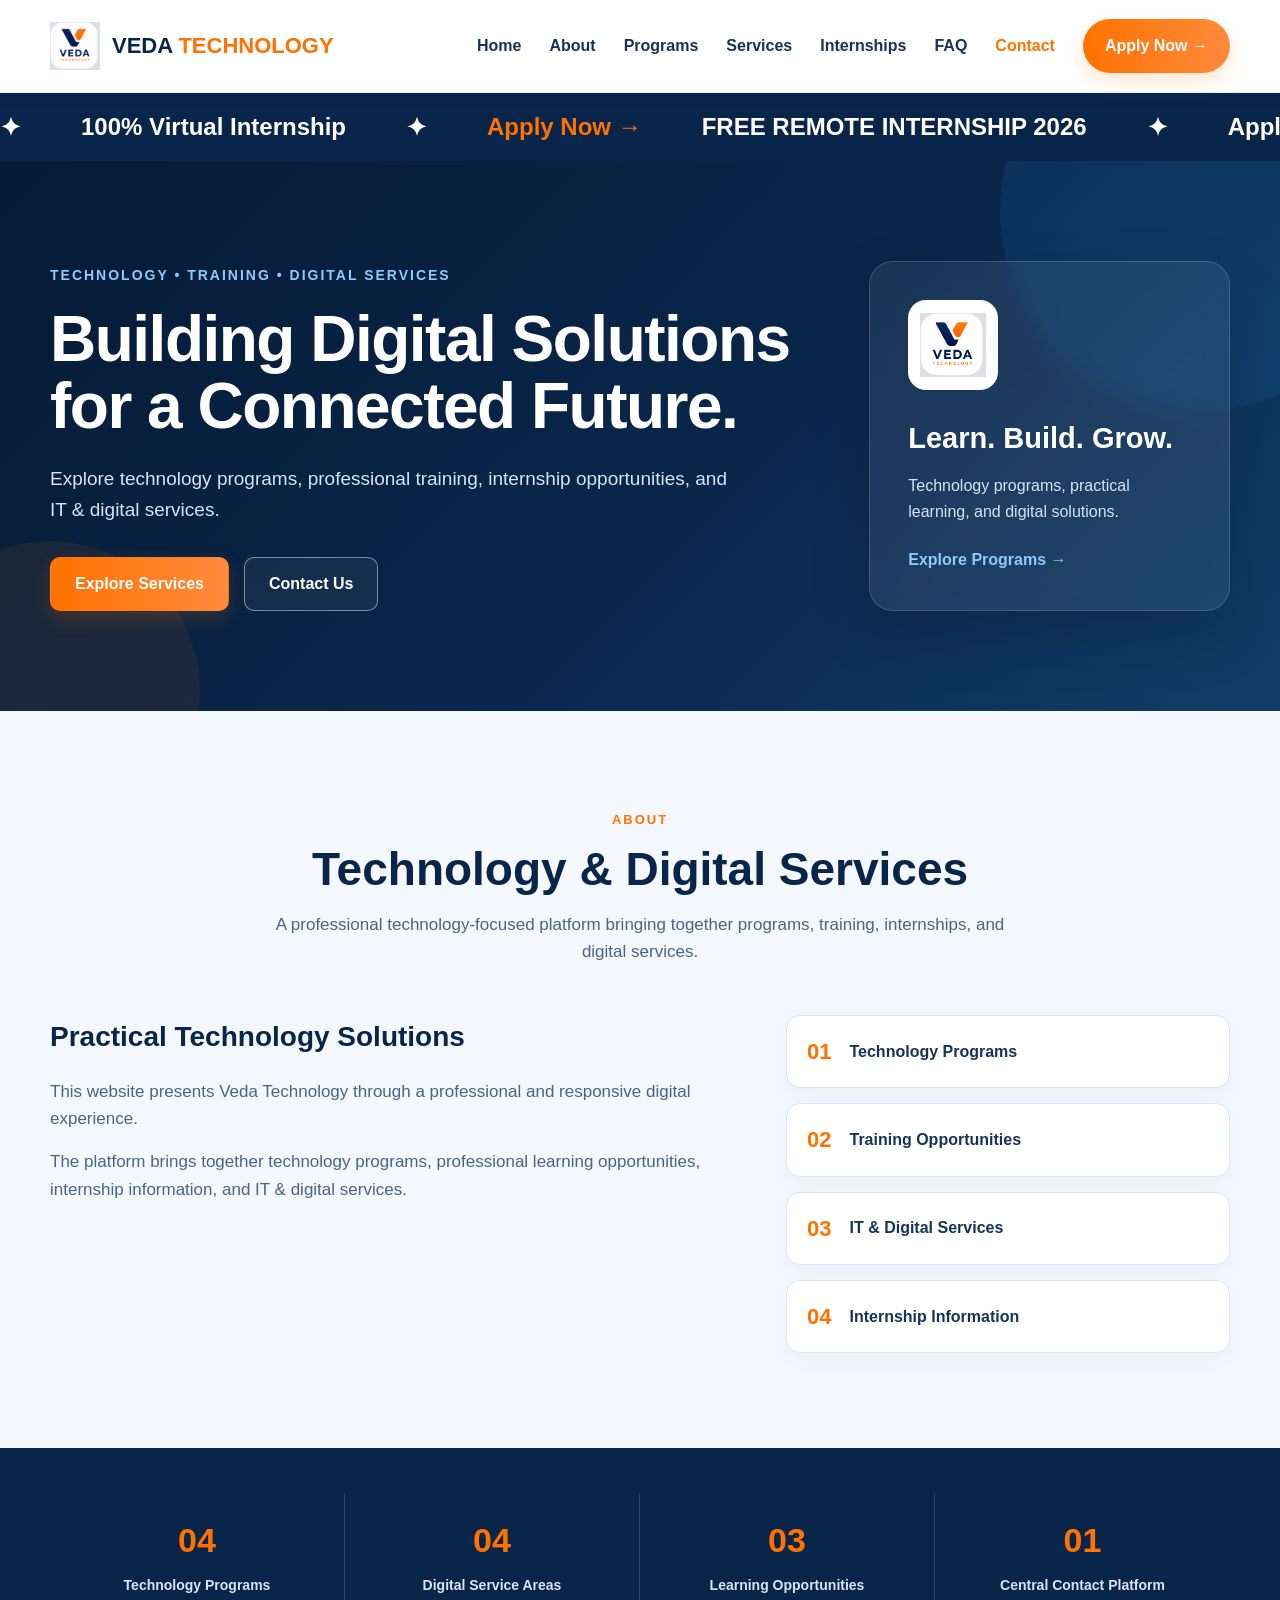
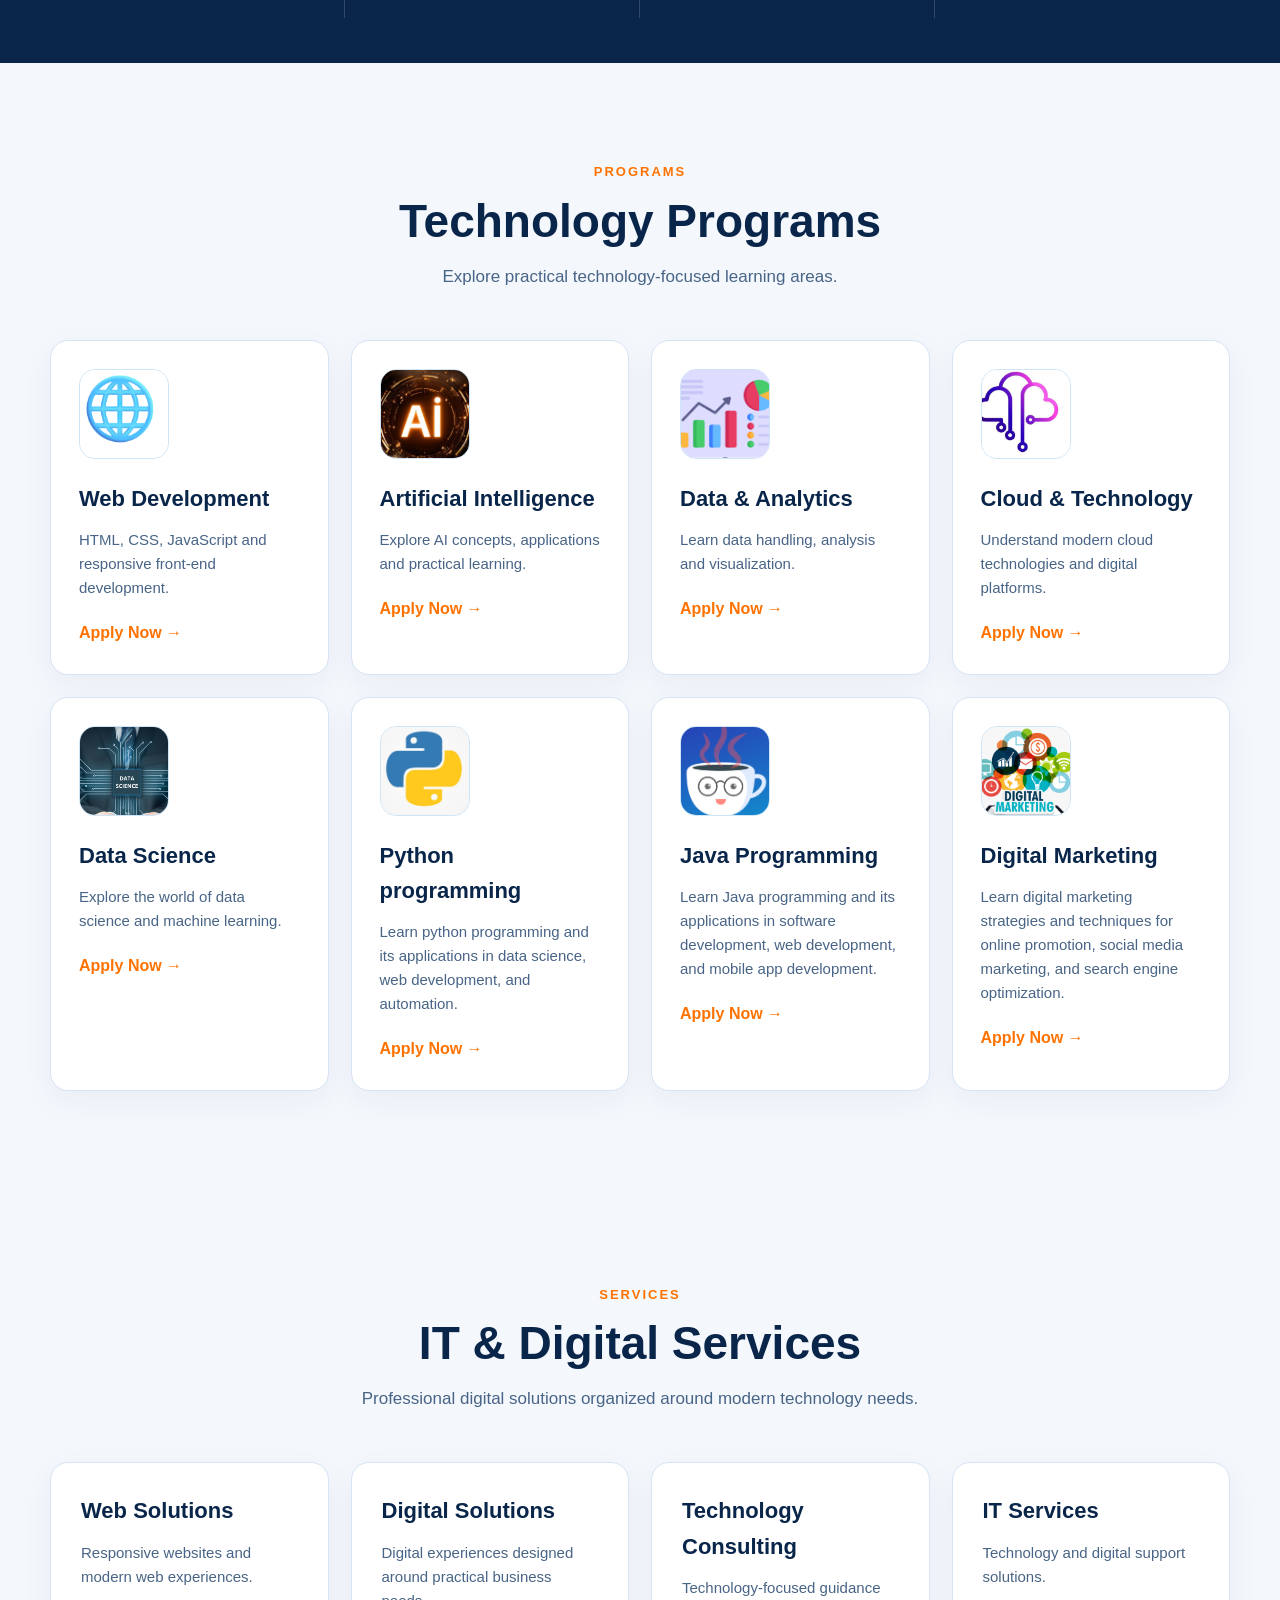
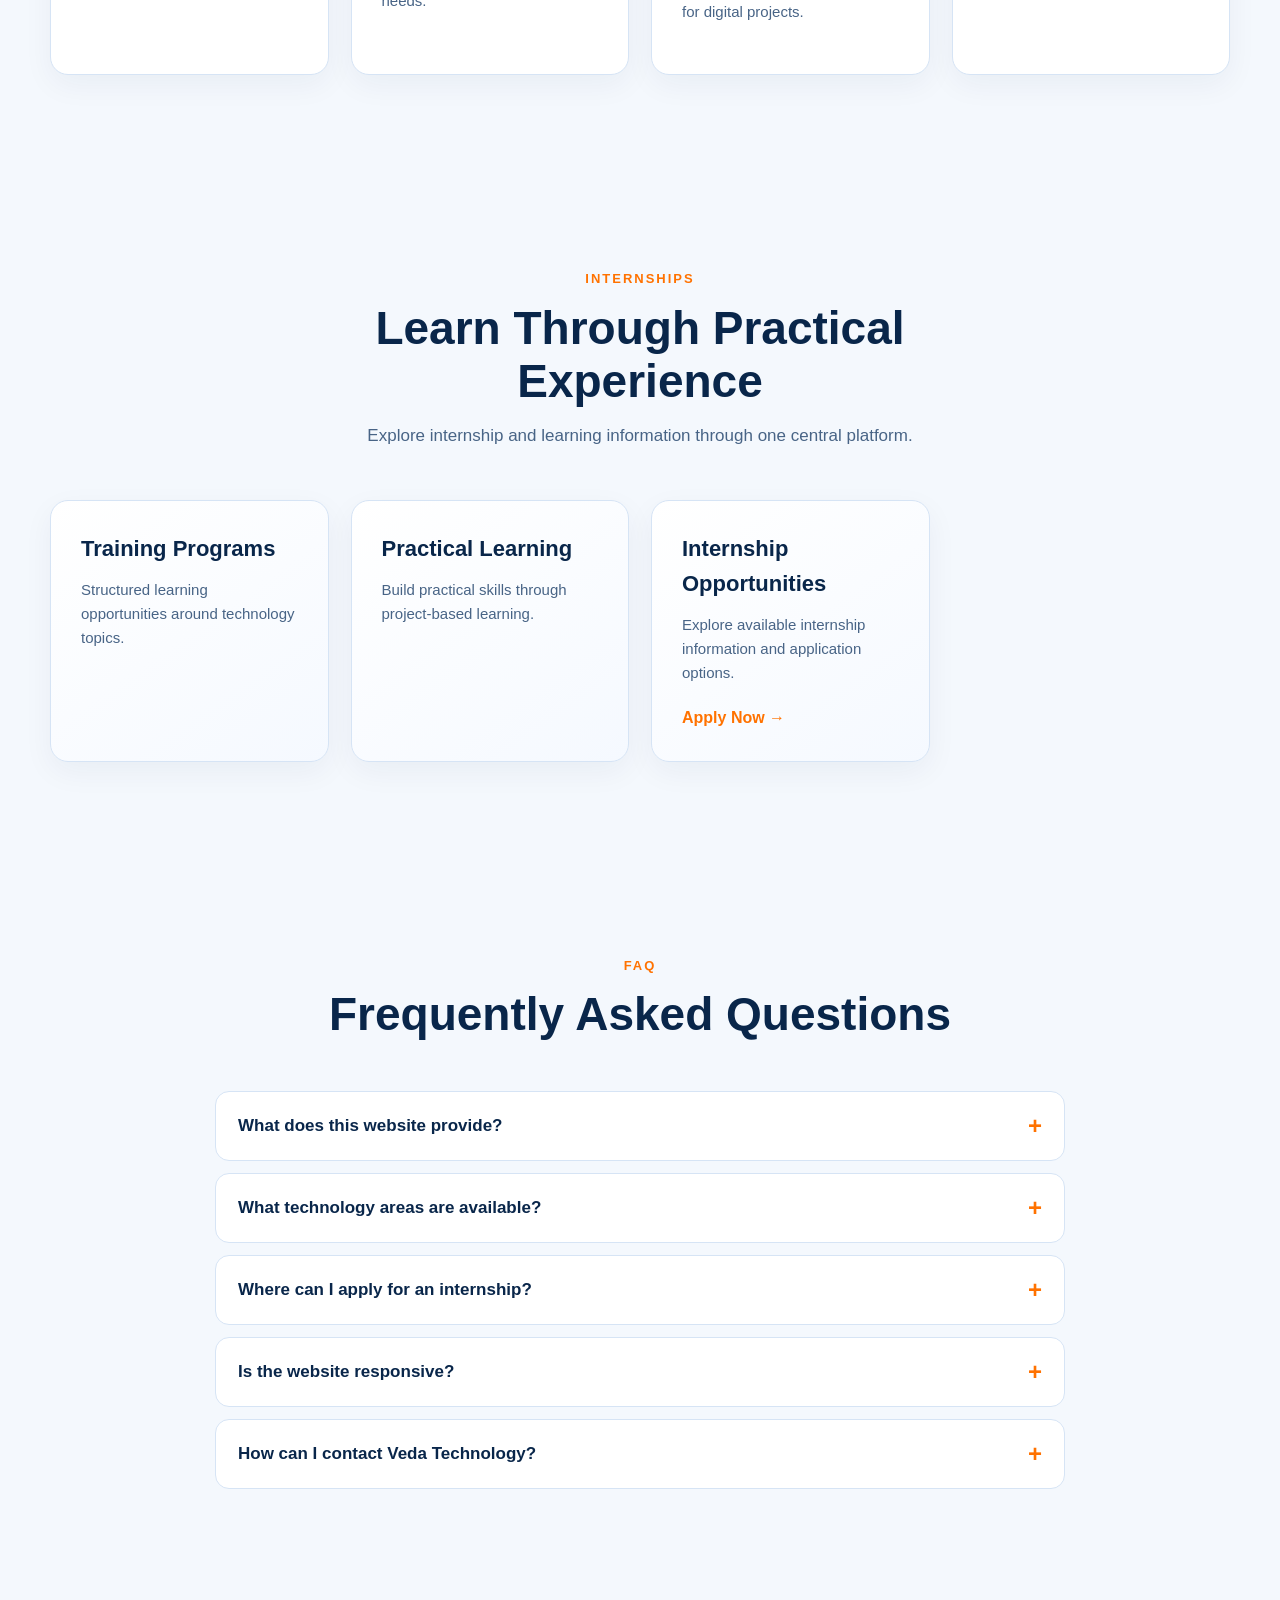
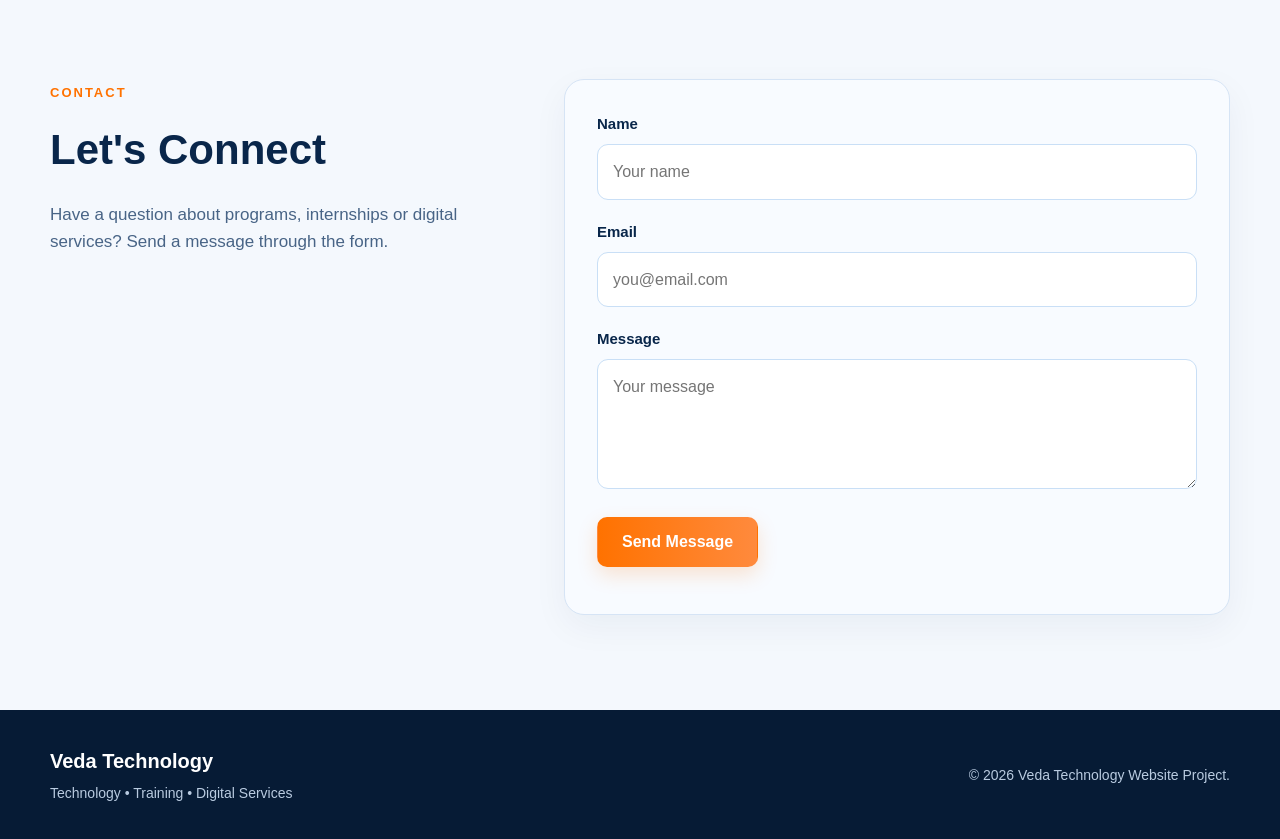
<file: index.html>
<!DOCTYPE html>
<html lang="en">

<head>
    <meta charset="UTF-8">

    <meta
        name="viewport"
        content="width=device-width, initial-scale=1.0"
    >

    <meta
        name="description"
        content="Veda Technology - Technology programs, training, internships, IT and digital services."
    >

    <title>Veda Technology | Technology • Training • Digital Services</title>

    <link rel="stylesheet" href="style.css">
</head>

<body>

    <!-- =====================================================
         HEADER
    ====================================================== -->

    <header class="header">

        <div class="container header-inner">

            <a href="#home" class="logo">

                <img
                    src="./veda-logo.png"
                    alt="Veda Technology Logo"
                >

                <span>
                    VEDA <strong>TECHNOLOGY</strong>
                </span>

            </a>


            <button
                class="menu-toggle"
                id="menuToggle"
                type="button"
                aria-label="Open navigation"
                aria-expanded="false"
            >
                ☰
            </button>


            <nav
                class="nav-menu"
                id="navMenu"
            >

                <a href="#home" class="nav-link active">
                    Home
                </a>

                <a href="#about" class="nav-link">
                    About
                </a>

                <a href="#programs" class="nav-link">
                    Programs
                </a>

                <a href="#services" class="nav-link">
                    Services
                </a>

                <a href="#internships" class="nav-link">
                    Internships
                </a>

                <a href="#faq" class="nav-link">
                    FAQ
                </a>

                <a href="#contact" class="nav-link">
                    Contact
                </a>

                <a
                    href="internship-application.html"
                    class="header-apply"
                >
                    Apply Now →
                </a>

            </nav>

        </div>

    </header>

<!-- =====================================================
     CONTINUOUS ANNOUNCEMENT BAR
====================================================== -->

<div class="announcement-bar">

    <div class="announcement-marquee">

        <div class="announcement-track">

            <span class="announcement-star">✦</span>

            <strong>
                100% Virtual Internship
            </strong>

            <span class="announcement-star">✦</span>

            <strong class="announcement-orange">
                Apply Now →
            </strong>

            <strong>
                FREE REMOTE INTERNSHIP 2026
            </strong>

            <span class="announcement-star">✦</span>

            <strong>
                Applications are open across India
            </strong>

        </div>


        <!-- EXACT DUPLICATE -->

        <div class="announcement-track">

            <span class="announcement-star">✦</span>

            <strong>
                100% Virtual Internship
            </strong>

            <span class="announcement-star">✦</span>

            <strong class="announcement-orange">
                Apply Now →
            </strong>

            <strong>
                FREE REMOTE INTERNSHIP 2026
            </strong>

            <span class="announcement-star">✦</span>

            <strong>
                Applications are open across India
            </strong>

        </div>

    </div>

</div>


    <!-- =====================================================
         HERO
    ====================================================== -->

    <main>

        <section
            id="home"
            class="hero"
        >

            <div class="container hero-grid">

                <div class="hero-content">

                    <span class="eyebrow">
                        TECHNOLOGY • TRAINING • DIGITAL SERVICES
                    </span>

                    <h1>
                        Building Digital Solutions
                        for a Connected Future.
                    </h1>

                    <p>
                        Explore technology programs,
                        professional training,
                        internship opportunities,
                        and IT & digital services.
                    </p>

                    <div class="hero-buttons">

                        <a
                            href="#services"
                            class="btn btn-primary"
                        >
                            Explore Services
                        </a>

                        <a
                            href="#contact"
                            class="btn btn-outline"
                        >
                            Contact Us
                        </a>

                    </div>

                </div>


                <div class="hero-card">

                    <div class="hero-icon">

                        <img
                            src="./veda-logo.png"
                            alt="Veda Technology"
                        >

                    </div>

                    <h2>
                        Learn. Build. Grow.
                    </h2>

                    <p>
                        Technology programs,
                        practical learning,
                        and digital solutions.
                    </p>

                    <a
                        href="#programs"
                        class="card-link"
                    >
                        Explore Programs →
                    </a>

                </div>

            </div>

        </section>


        <!-- =================================================
             ABOUT
        ================================================== -->

        <section
            id="about"
            class="section about-section"
        >

            <div class="container">

                <div class="section-heading">

                    <span class="section-label">
                        ABOUT
                    </span>

                    <h2>
                        Technology & Digital Services
                    </h2>

                    <p>
                        A professional technology-focused
                        platform bringing together programs,
                        training, internships, and digital
                        services.
                    </p>

                </div>


                <div class="about-grid">

                    <div>

                        <h3>
                            Practical Technology Solutions
                        </h3>

                        <p>
                            This website presents Veda Technology
                            through a professional and responsive
                            digital experience.
                        </p>

                        <p>
                            The platform brings together
                            technology programs, professional
                            learning opportunities, internship
                            information, and IT & digital services.
                        </p>

                    </div>


                    <div class="about-list">

                        <div>
                            <strong>01</strong>
                            <span>Technology Programs</span>
                        </div>

                        <div>
                            <strong>02</strong>
                            <span>Training Opportunities</span>
                        </div>

                        <div>
                            <strong>03</strong>
                            <span>IT & Digital Services</span>
                        </div>

                        <div>
                            <strong>04</strong>
                            <span>Internship Information</span>
                        </div>

                    </div>

                </div>

            </div>

        </section>


        <!-- =================================================
             BUSINESS HIGHLIGHTS
        ================================================== -->

        <section class="stats-section">

            <div class="container">

                <div class="stats-grid">

                    <div class="stat-item">

                        <strong>04</strong>

                        <span>
                            Technology Programs
                        </span>

                    </div>


                    <div class="stat-item">

                        <strong>04</strong>

                        <span>
                            Digital Service Areas
                        </span>

                    </div>


                    <div class="stat-item">

                        <strong>03</strong>

                        <span>
                            Learning Opportunities
                        </span>

                    </div>


                    <div class="stat-item">

                        <strong>01</strong>

                        <span>
                            Central Contact Platform
                        </span>

                    </div>

                </div>

            </div>

        </section>


        <!-- =================================================
             PROGRAMS
        ================================================== -->

        <section
            id="programs"
            class="section"
        >

            <div class="container">

                <div class="section-heading">

                    <span class="section-label">
                        PROGRAMS
                    </span>

                    <h2>
                        Technology Programs
                    </h2>

                    <p>
                        Explore practical technology-focused
                        learning areas.
                    </p>

                </div>


                <div class="card-grid">


                    <!-- WEB DEVELOPMENT -->

                    <article class="program-card">

                        <div class="card-icon">

                            <img
                                src="./technology.png"
                                alt="Web Development"
                            >

                        </div>

                        <h3>
                            Web Development
                        </h3>

                        <p>
                            HTML, CSS, JavaScript and
                            responsive front-end development.
                        </p>

                        <a
                            href="internship-application.html?domain=Web%20Development"
                            class="program-apply"
                        >
                            Apply Now →
                        </a>

                    </article>


                    <!-- AI -->

                    <article class="program-card">

                        <div class="card-icon">

                            <img
                                src="./ai.png"
                                alt="Artificial Intelligence"
                            >

                        </div>

                        <h3>
                            Artificial Intelligence
                        </h3>

                        <p>
                            Explore AI concepts,
                            applications and practical learning.
                        </p>

                        <a
                            href="internship-application.html?domain=Artificial%20Intelligence"
                            class="program-apply"
                        >
                            Apply Now →
                        </a>

                    </article>


                    <!-- DATA -->

                    <article class="program-card">

                        <div class="card-icon">

                            <img
                                src="./data-analytics.png"
                                alt="Data Analytics"
                            >

                        </div>

                        <h3>
                            Data & Analytics
                        </h3>

                        <p>
                            Learn data handling,
                            analysis and visualization.
                        </p>

                        <a
                            href="internship-application.html?domain=Data%20Analytics"
                            class="program-apply"
                        >
                            Apply Now →
                        </a>

                    </article>


                    <!-- CLOUD -->

                    <article class="program-card">

                        <div class="card-icon">

                            <img
                                src="./cloud.png"
                                alt="Cloud Technology"
                            >

                        </div>

                        <h3>
                            Cloud & Technology
                        </h3>

                        <p>
                            Understand modern cloud
                            technologies and digital platforms.
                        </p>

                        <a
                            href="internship-application.html?domain=Cloud%20Technology"
                            class="program-apply"
                        >
                            Apply Now →
                        </a>

                    </article>

                  <!-- Data Science -->
                    <article class="program-card">

                        <div class="card-icon">

                            <img
                                src="./data-science.png"
                                alt="Data Science"
                            >

                        </div>

                        <h3>
                            Data Science
                        </h3>

                        <p>
                            Explore the world of data science and 
                            machine learning.
                        </p>

                        <a
                            href="internship-application.html?domain=Data%20Science"
                            class="program-apply"
                        >
                            Apply Now →
                        </a>

                    </article>

                     <!-- Python -->
                    <article class="program-card">

                        <div class="card-icon">

                            <img
                                src="./python-programming.png"
                                alt="Python Programming"
                            >

                        </div>

                        <h3>
                           Python programming
                        </h3>

                        <p>
                            Learn python programming and 
                            its applications in data science, web development, and automation.
                        </p>

                        <a
                            href="internship-application.html?domain=Python%20Programming"
                            class="program-apply"
                        >
                            Apply Now →
                        </a>

                    </article>

                    <!-- Java  -->
                    <article class="program-card">

                        <div class="card-icon">

                            <img
                                src="./java-programming.png"
                                alt="Java Programming"
                            >

                        </div>

                        <h3>
                           Java Programming
                        </h3>

                        <p>
                            Learn Java programming and 
                            its applications in software development, web development, and mobile app development.
                        </p>

                        <a
                            href="internship-application.html?domain=Python%20Programming"
                            class="program-apply"
                        >
                            Apply Now →
                        </a>

                    </article>

                     <!-- Digital Marketing -->
                    <article class="program-card">

                        <div class="card-icon">

                            <img
                                src="./digital-marketing.png"
                                alt="Digital Marketing"
                            >

                        </div>

                        <h3>
                           Digital Marketing
                        </h3>

                        <p>                            
                            Learn digital marketing strategies and 
                            techniques for online promotion, social media marketing, and search engine optimization.
                        </p>

                        <a
                            href="internship-application.html?domain=Python%20Programming"
                            class="program-apply"
                        >
                            Apply Now →
                        </a>

                    </article>
                </div>

            </div>

        </section>


        <!-- =================================================
             SERVICES
        ================================================== -->

        <section
            id="services"
            class="section services-section"
        >

            <div class="container">

                <div class="section-heading">

                    <span class="section-label">
                        SERVICES
                    </span>

                    <h2>
                        IT & Digital Services
                    </h2>

                    <p>
                        Professional digital solutions
                        organized around modern technology needs.
                    </p>

                </div>


                <div class="card-grid">


                    <article class="service-card">

                        <h3>
                            Web Solutions
                        </h3>

                        <p>
                            Responsive websites and
                            modern web experiences.
                        </p>

                    </article>


                    <article class="service-card">

                        <h3>
                            Digital Solutions
                        </h3>

                        <p>
                            Digital experiences designed
                            around practical business needs.
                        </p>

                    </article>


                    <article class="service-card">

                        <h3>
                            Technology Consulting
                        </h3>

                        <p>
                            Technology-focused guidance
                            for digital projects.
                        </p>

                    </article>


                    <article class="service-card">

                        <h3>
                            IT Services
                        </h3>

                        <p>
                            Technology and digital
                            support solutions.
                        </p>

                    </article>

                </div>

            </div>

        </section>


        <!-- =================================================
             INTERNSHIPS
        ================================================== -->

        <section
            id="internships"
            class="section internship-section"
        >

            <div class="container">

                <div class="section-heading">

                    <span class="section-label">
                        INTERNSHIPS
                    </span>

                    <h2>
                        Learn Through Practical Experience
                    </h2>

                    <p>
                        Explore internship and learning
                        information through one central platform.
                    </p>

                </div>


                <div class="card-grid">


                    <article class="internship-card">

                        <h3>
                            Training Programs
                        </h3>

                        <p>
                            Structured learning opportunities
                            around technology topics.
                        </p>

                    </article>

                    <article class="internship-card">

                        <h3>
                            Practical Learning
                        </h3>

                        <p>
                            Build practical skills through
                            project-based learning.
                        </p>

                    </article>
                    
                 <article class="internship-card">

                        <h3>
                            Internship Opportunities
                        </h3>

                        <p>
                            Explore available internship
                            information and application options.
                        </p>

                        <a
                            href="internship-application.html"
                            class="program-apply"
                        >
                            Apply Now →
                        </a>

                    </article>

                </div>

            </div>

        </section>


        <!-- =================================================
             FAQ
        ================================================== -->

        <section
            id="faq"
            class="section faq-section"
        >

            <div class="container">

                <div class="section-heading">

                    <span class="section-label">
                        FAQ
                    </span>

                    <h2>
                        Frequently Asked Questions
                    </h2>

                </div>


                <div class="faq-list">


                    <div class="faq-item">

                        <button
                            class="faq-question"
                            type="button"
                            aria-expanded="false"
                        >
                            What does this website provide?
                            <span>+</span>
                        </button>

                        <div class="faq-answer">

                            <p>
                                It presents technology programs,
                                training, internships, digital
                                services and contact information.
                            </p>

                        </div>

                    </div>


                    <div class="faq-item">

                        <button
                            class="faq-question"
                            type="button"
                            aria-expanded="false"
                        >
                            What technology areas are available?
                            <span>+</span>
                        </button>

                        <div class="faq-answer">

                            <p>
                                The website includes Web Development,
                                Artificial Intelligence, Data & Analytics,
                                and Cloud & Technology.
                            </p>

                        </div>

                    </div>


                    <div class="faq-item">

                        <button
                            class="faq-question"
                            type="button"
                            aria-expanded="false"
                        >
                            Where can I apply for an internship?
                            <span>+</span>
                        </button>

                        <div class="faq-answer">

                            <p>
                                Use any Apply Now button to open
                                the internship application page.
                            </p>

                        </div>

                    </div>


                    <div class="faq-item">

                        <button
                            class="faq-question"
                            type="button"
                            aria-expanded="false"
                        >
                            Is the website responsive?
                            <span>+</span>
                        </button>

                        <div class="faq-answer">

                            <p>
                                Yes. The layout is designed for
                                desktop, tablet and mobile screens.
                            </p>

                        </div>

                    </div>


                    <div class="faq-item">

                        <button
                            class="faq-question"
                            type="button"
                            aria-expanded="false"
                        >
                            How can I contact Veda Technology?
                            <span>+</span>
                        </button>

                        <div class="faq-answer">

                            <p>
                                Use the Contact section and submit
                                your message through the form.
                            </p>

                        </div>

                    </div>

                </div>

            </div>

        </section>


        <!-- =================================================
             CONTACT
        ================================================== -->

        <section
            id="contact"
            class="section contact-section"
        >

            <div class="container contact-grid">


                <div>

                    <span class="section-label">
                        CONTACT
                    </span>

                    <h2>
                        Let's Connect
                    </h2>

                    <p>
                        Have a question about programs,
                        internships or digital services?
                        Send a message through the form.
                    </p>

                </div>


                <form
                    id="contactForm"
                    class="contact-form"
                >

                    <div class="form-group">

                        <label for="contactName">
                            Name
                        </label>

                        <input
                            type="text"
                            id="contactName"
                            placeholder="Your name"
                            required
                        >

                    </div>


                    <div class="form-group">

                        <label for="contactEmail">
                            Email
                        </label>

                        <input
                            type="email"
                            id="contactEmail"
                            placeholder="you@email.com"
                            required
                        >

                    </div>


                    <div class="form-group">

                        <label for="contactMessage">
                            Message
                        </label>

                        <textarea
                            id="contactMessage"
                            placeholder="Your message"
                            required
                        ></textarea>

                    </div>


                    <button
                        type="submit"
                        class="btn btn-primary"
                    >
                        Send Message
                    </button>


                    <p
                        id="formMessage"
                        class="form-message"
                    ></p>

                </form>

            </div>

        </section>

    </main>


    <!-- =====================================================
         FOOTER
    ====================================================== -->

    <footer class="footer">

        <div class="container footer-inner">

            <div>

                <strong>
                    Veda Technology
                </strong>

                <p>
                    Technology • Training • Digital Services
                </p>

            </div>


            <p>
                ©
                <span id="currentYear"></span>
                Veda Technology Website Project.
            </p>

        </div>

    </footer>


    <script src="script.js"></script>

</body>

</html>
</file>
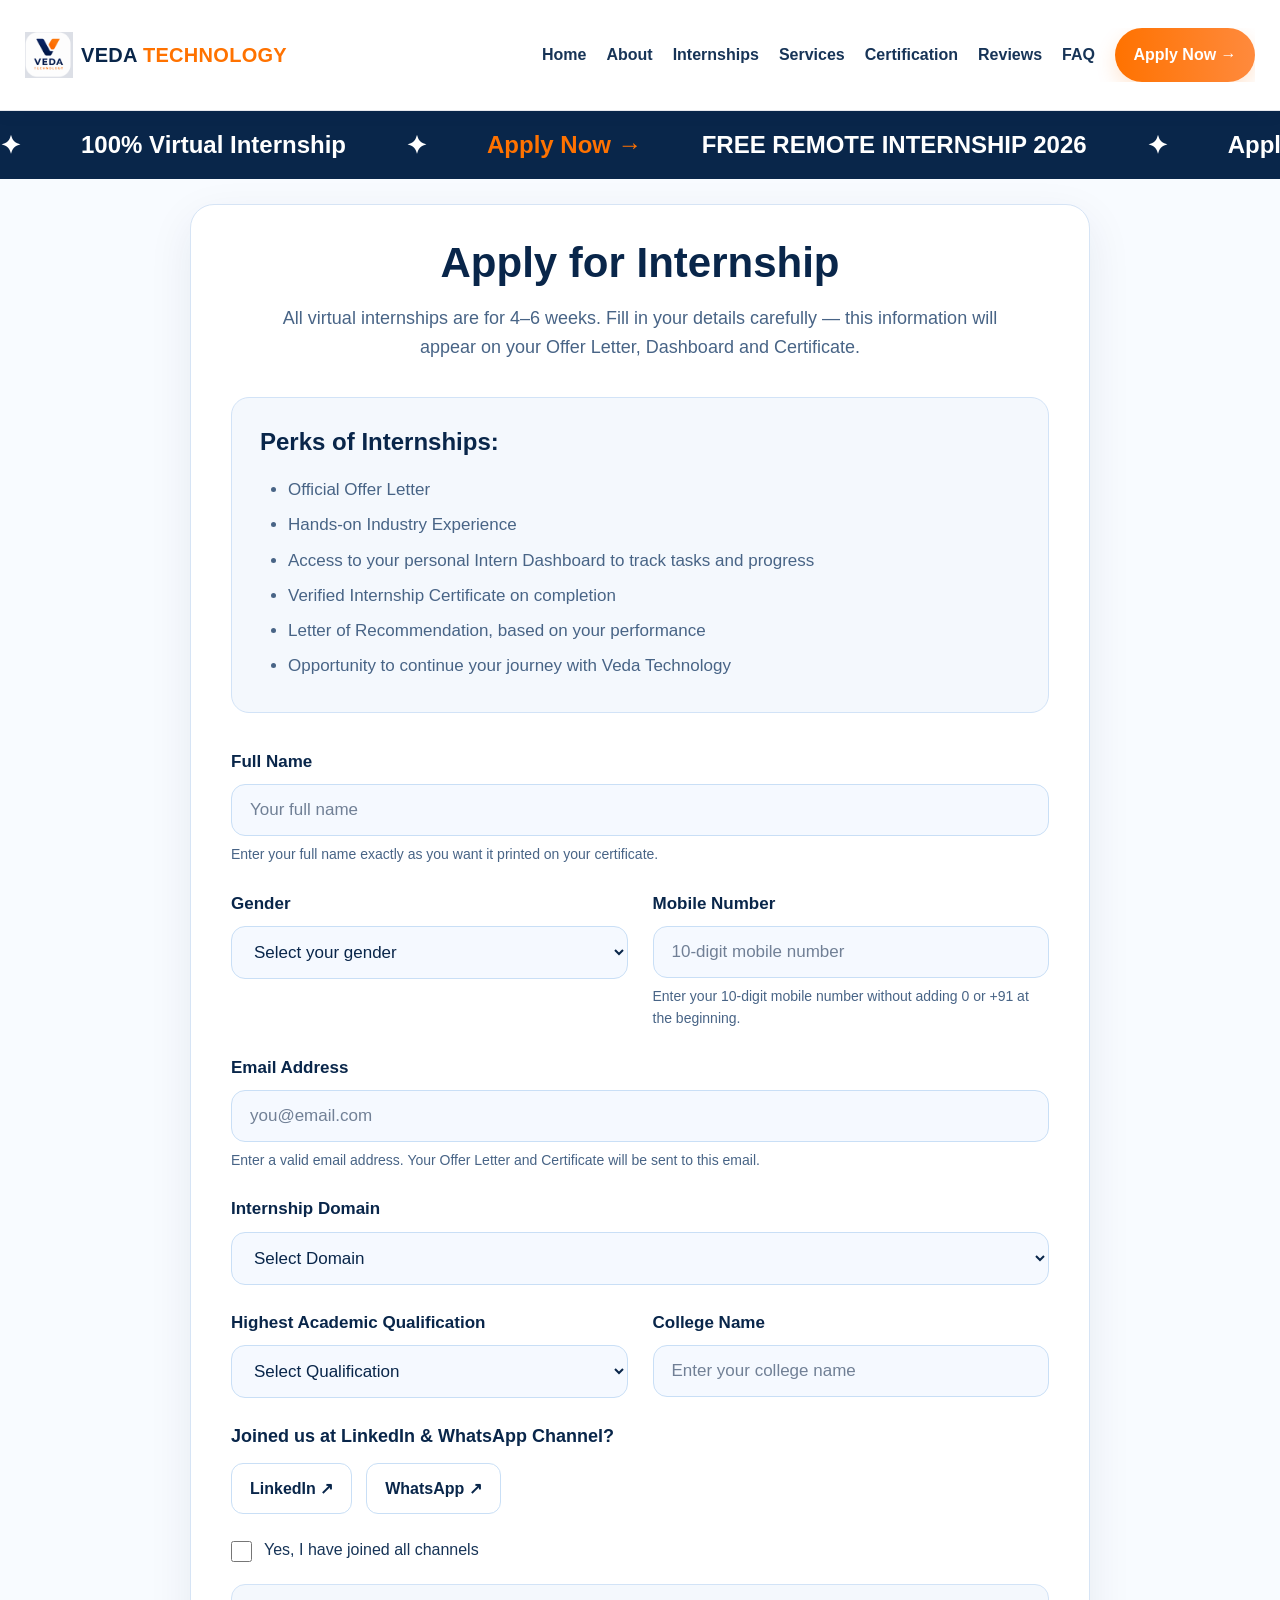
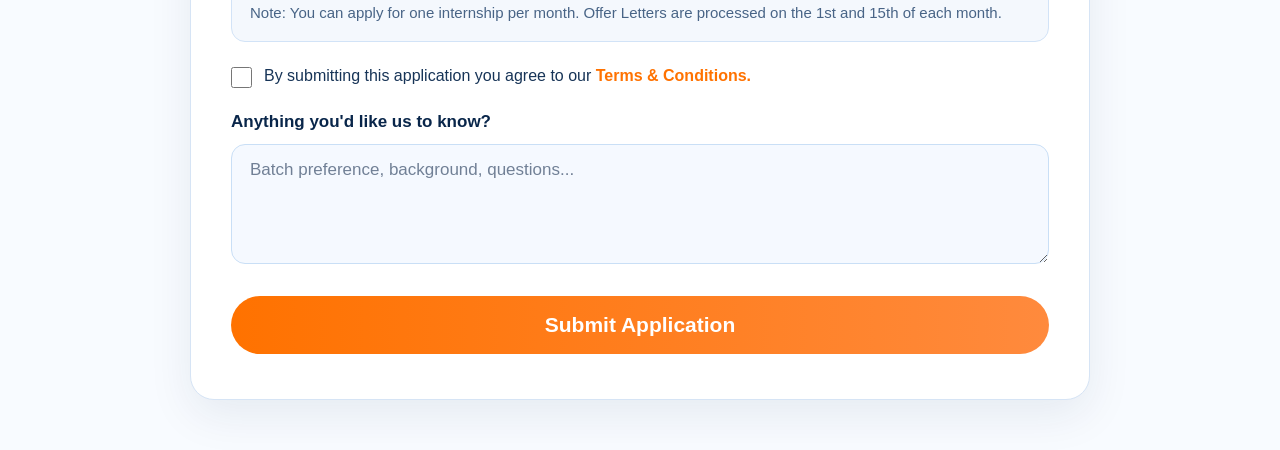
<file: internship-application.html>
<!DOCTYPE html>
<html lang="en">

<head>

    <!-- =====================================================
         BASIC META
    ====================================================== -->

    <meta charset="UTF-8">

    <meta
        name="viewport"
        content="width=device-width, initial-scale=1.0"
    >

    <meta
        name="description"
        content="Apply for a Veda Technology virtual internship."
    >

    <title>
        Apply for Internship | Veda Technology
    </title>


    <!-- =====================================================
         PAGE CSS
    ====================================================== -->

    <style>

        /* =================================================
           RESET
        ================================================== */

        * {
            margin: 0;
            padding: 0;
            box-sizing: border-box;
        }


        html {
            scroll-behavior: smooth;
        }


        html,
        body {
            width: 100%;
            max-width: 100%;

            overflow-x: hidden;
        }


        body {
            font-family:
                Arial,
                Helvetica,
                sans-serif;

            background: #f8fbff;

            color: #09264a;

            line-height: 1.6;
        }


        img {
            max-width: 100%;
        }


        a {
            color: inherit;
        }


        /* =================================================
           HEADER
        ================================================== */

        .site-header {
            width: 100%;
            max-width: 100%;

            background: #ffffff;

            border-bottom:
                1px solid #e5e7eb;

            position: sticky;

            top: 0;

            z-index: 1000;

            box-shadow:
                0 3px 15px
                rgba(9, 38, 74, 0.07);

            overflow: hidden;
        }


        .site-header-inner {
            width: 100%;
            max-width: 100%;

            min-height: 110px;

            padding:
                18px 40px;

            display: flex;

            align-items: center;

            justify-content: space-between;

            gap: 20px;

            overflow: hidden;
        }


        /* =================================================
           LOGO
        ================================================== */

        .site-logo {
            display: flex;

            align-items: center;

            gap: 10px;

            text-decoration: none;

            color: #09264a;

            flex-shrink: 0;
        }


        .site-logo img {
            width: 50px;

            height: 50px;

            object-fit: contain;

            display: block;

            flex-shrink: 0;
        }


        .site-logo span {
            font-size: 21px;

            font-weight: 800;

            letter-spacing: 0.3px;

            white-space: nowrap;
        }


        .site-logo strong {
            color: #ff7200;
        }


        /* =================================================
           NAVIGATION
        ================================================== */

        .main-navigation {
            display: flex;

            align-items: center;

            justify-content: flex-end;

            gap: 26px;

            flex: 1;

            min-width: 0;

            overflow: hidden;
        }


        .main-navigation a {
            text-decoration: none;

            color: #173457;

            font-size: 17px;

            font-weight: 700;

            white-space: nowrap;

            flex-shrink: 0;

            transition:
                color 0.25s ease,
                transform 0.25s ease;
        }


        .main-navigation a:hover {
            color: #ff7200;

            transform:
                translateY(-1px);
        }


        /* =================================================
           APPLY BUTTON
        ================================================== */

        .main-navigation .header-apply {
            display: inline-flex;

            align-items: center;

            justify-content: center;

            min-width: 155px;

            padding:
                15px 20px;

            border-radius: 40px;

            background:
                linear-gradient(
                    90deg,
                    #ff7200,
                    #ff8a3d
                );

            color: #ffffff;

            font-size: 17px;

            font-weight: 800;

            flex-shrink: 0;

            box-shadow:
                0 8px 20px
                rgba(255, 114, 0, 0.18);
        }


        .main-navigation .header-apply:hover {
            color: #ffffff;

            transform:
                translateY(-2px);

            box-shadow:
                0 12px 25px
                rgba(255, 114, 0, 0.25);
        }


    /* =====================================================
   CONTINUOUS ANNOUNCEMENT BAR
===================================================== */

.announcement-bar {
    width: 100%;
    height: 68px;

    position: relative;

    display: flex;
    align-items: center;

    overflow: hidden;

    background: #09264a;

    color: #ffffff;

    white-space: nowrap;
}


/* =====================================================
   MOVING WRAPPER
===================================================== */

.announcement-marquee {
    display: flex;

    width: max-content;

    flex-shrink: 0;

    animation: announcementContinuous 22s linear infinite;

    will-change: transform;
}


/* =====================================================
   EACH IDENTICAL TRACK
===================================================== */

.announcement-track {
    display: flex;

    align-items: center;

    flex-shrink: 0;

    width: max-content;

    gap: 60px;

    padding-right: 60px;

    white-space: nowrap;
}


/* =====================================================
   TEXT
===================================================== */

.announcement-track strong,
.announcement-track span {
    display: inline-flex;

    align-items: center;

    flex-shrink: 0;

    white-space: nowrap;
}


/* =====================================================
   STAR
===================================================== */

.announcement-star {
    color: #ffffff;

    font-size: 25px;

    font-weight: 700;
}


/* =====================================================
   NORMAL TEXT
===================================================== */

.announcement-track strong {
    color: #ffffff;

    font-size: 24px;

    font-weight: 800;
}


/* =====================================================
   ORANGE APPLY NOW
===================================================== */

.announcement-track .announcement-orange {
    color: #ff7200;
}


/* =====================================================
   CONTINUOUS ANIMATION
===================================================== */

@keyframes announcementContinuous {

    0% {
        transform: translate3d(0, 0, 0);
    }

    100% {
        transform: translate3d(-50%, 0, 0);
    }

}


/* =====================================================
   HOVER PAUSE
===================================================== */

.announcement-bar:hover
.announcement-marquee {
    animation-play-state: paused;
}


/* =====================================================
   TABLET
===================================================== */

@media (max-width: 900px) {

    .announcement-bar {
        height: 60px;
    }

    .announcement-track {
        gap: 40px;

        padding-right: 40px;
    }

    .announcement-track strong {
        font-size: 19px;
    }

    .announcement-star {
        font-size: 21px;
    }

}


/* =====================================================
   MOBILE
===================================================== */

@media (max-width: 600px) {

    .announcement-bar {
        height: 55px;
    }

    .announcement-track {
        gap: 28px;

        padding-right: 28px;
    }

    .announcement-track strong {
        font-size: 16px;
    }

    .announcement-star {
        font-size: 18px;
    }

}


        /* =================================================
           APPLICATION WRAPPER
        ================================================== */

        .application-wrapper {
            width:
                calc(100% - 40px);

            max-width: 900px;

            margin:
                25px auto 50px;

            padding:
                35px 40px 45px;

            background: #ffffff;

            border:
                1px solid #d6e4f5;

            border-radius: 24px;

            box-shadow:
                0 15px 45px
                rgba(9, 38, 74, 0.08);
        }


        /* =================================================
           APPLICATION HEADING
        ================================================== */

        .application-heading {
            text-align: center;

            margin-bottom: 35px;
        }


        .application-heading h1 {
            margin-bottom: 18px;

            color: #09264a;

            font-size: 42px;

            line-height: 1.1;
        }


        .application-heading p {
            max-width: 760px;

            margin:
                0 auto;

            color: #486486;

            font-size: 18px;

            line-height: 1.6;
        }


        /* =================================================
           PERKS BOX
        ================================================== */

        .perks-box {
            margin-bottom: 35px;

            padding:
                25px 28px;

            background: #f4f8fd;

            border:
                1px solid #d2e3f7;

            border-radius: 18px;
        }


        .perks-box h2 {
            margin-bottom: 15px;

            color: #09264a;

            font-size: 24px;
        }


        .perks-box ul {
            padding-left: 28px;
        }


        .perks-box li {
            margin: 8px 0;

            color: #486486;

            font-size: 17px;
        }


        /* =================================================
           FORM
        ================================================== */

        .application-form {
            width: 100%;
        }


        .form-group {
            margin-bottom: 24px;
        }


        .form-row {
            display: grid;

            grid-template-columns:
                1fr 1fr;

            gap: 25px;
        }


        /* =================================================
           LABELS
        ================================================== */

        label {
            display: block;

            margin-bottom: 9px;

            color: #09264a;

            font-size: 17px;

            font-weight: 700;
        }


        /* =================================================
           INPUTS
        ================================================== */

        input,
        select,
        textarea {
            width: 100%;

            padding:
                15px 18px;

            border:
                1px solid #c9dff6;

            border-radius: 14px;

            outline: none;

            background: #f5f9ff;

            color: #09264a;

            font-family:
                Arial,
                Helvetica,
                sans-serif;

            font-size: 17px;

            transition:
                border-color 0.25s ease,
                box-shadow 0.25s ease,
                background 0.25s ease;
        }


        input::placeholder,
        textarea::placeholder {
            color: #718096;
        }


        input:focus,
        select:focus,
        textarea:focus {
            border-color: #2196f3;

            background: #ffffff;

            box-shadow:
                0 0 0 3px
                rgba(
                    33,
                    150,
                    243,
                    0.10
                );
        }


        textarea {
            min-height: 120px;

            resize: vertical;
        }


        /* =================================================
           HELP TEXT
        ================================================== */

        .help-text {
            margin-top: 7px;

            color: #486486;

            font-size: 14px;
        }


        /* =================================================
           SOCIAL SECTION
        ================================================== */

        .social-title {
            margin-bottom: 12px;

            color: #09264a;

            font-size: 18px;

            font-weight: 700;
        }


        .social-buttons {
            display: flex;

            flex-wrap: wrap;

            gap: 14px;
        }


        .social-buttons a {
            display: inline-block;

            padding:
                12px 18px;

            border:
                1px solid #c9dff6;

            border-radius: 12px;

            background: #ffffff;

            color: #09264a;

            text-decoration: none;

            font-weight: 700;

            transition:
                color 0.25s ease,
                border-color 0.25s ease,
                background 0.25s ease,
                transform 0.25s ease;
        }


        .social-buttons a:hover {
            border-color: #2196f3;

            background: #f4f9ff;

            color: #2196f3;

            transform:
                translateY(-2px);
        }


        /* =================================================
           CHECKBOX
        ================================================== */

        .checkbox-row {
            display: flex;

            align-items: flex-start;

            gap: 12px;

            margin:
                20px 0;
        }


        .checkbox-row input {
            width: 21px;

            height: 21px;

            margin-top: 3px;

            padding: 0;

            flex-shrink: 0;

            cursor: pointer;

            accent-color: #2196f3;
        }


        .checkbox-row label {
            margin: 0;

            color: #173457;

            font-size: 16px;

            font-weight: 500;

            line-height: 1.5;

            cursor: pointer;
        }


        /* =================================================
           TERMS
        ================================================== */

        .terms {
            color: #ff7200;

            font-weight: 700;
        }


        /* =================================================
           NOTE
        ================================================== */

        .application-note {
            margin:
                22px 0;

            padding:
                16px 18px;

            background: #f4f8fd;

            border:
                1px solid #d2e3f7;

            border-radius: 14px;

            color: #486486;

            font-size: 15px;

            line-height: 1.6;
        }


        /* =================================================
           SUBMIT BUTTON
        ================================================== */

        .submit-button {
            width: 100%;

            padding:
                17px 20px;

            border: none;

            border-radius: 40px;

            background:
                linear-gradient(
                    90deg,
                    #ff7200,
                    #ff8a3d
                );

            color: #ffffff;

            font-size: 21px;

            font-weight: 800;

            cursor: pointer;

            transition:
                transform 0.2s ease,
                box-shadow 0.2s ease;
        }


        .submit-button:hover {
            transform:
                translateY(-2px);

            box-shadow:
                0 12px 25px
                rgba(
                    255,
                    114,
                    0,
                    0.25
                );
        }


        .submit-button:active {
            transform:
                translateY(0);
        }


        .submit-button:focus-visible {
            outline:
                3px solid
                rgba(
                    255,
                    114,
                    0,
                    0.25
                );

            outline-offset: 3px;
        }


        /* =================================================
           FORM MESSAGE
        ================================================== */

        .form-message {
            display: none;

            margin-top: 18px;

            padding:
                14px 16px;

            border-radius: 10px;

            text-align: center;

            font-weight: 600;
        }


        .form-message.success {
            display: block;

            background: #e9f8ef;

            color: #16733a;

            border:
                1px solid #b9e6c9;
        }


        .form-message.error {
            display: block;

            background: #fff0f0;

            color: #b42318;

            border:
                1px solid #f3c1c1;
        }


        /* =================================================
           1400px
        ================================================== */

        @media (max-width: 1400px) {

            .site-header-inner {
                padding-left: 25px;

                padding-right: 25px;

                gap: 15px;
            }


            .site-logo {
                gap: 8px;
            }


            .site-logo img {
                width: 48px;

                height: 48px;
            }


            .site-logo span {
                font-size: 20px;
            }


            .main-navigation {
                gap: 20px;
            }


            .main-navigation a {
                font-size: 16px;
            }


            .main-navigation .header-apply {
                min-width: 140px;

                padding:
                    14px 18px;

                font-size: 16px;
            }

        }


        /* =================================================
           1100px
        ================================================== */

        @media (max-width: 1100px) {

            .site-header-inner {
                padding:
                    18px 20px;
            }


            .site-logo span {
                font-size: 18px;
            }


            .main-navigation {
                gap: 14px;
            }


            .main-navigation a {
                font-size: 14px;
            }


            .main-navigation .header-apply {
                min-width: 125px;

                padding:
                    12px 15px;

                font-size: 14px;
            }


            .announcement-track {
                gap: 30px;

                font-size: 18px;
            }

        }


        /* =================================================
           900px
        ================================================== */

        @media (max-width: 900px) {

            .site-header {
                position: relative;
            }


            .site-header-inner {
                min-height: auto;

                padding:
                    18px 20px;

                flex-direction: column;

                align-items: center;

                overflow: visible;
            }


            .site-logo {
                justify-content: center;
            }


            .site-logo img {
                width: 50px;

                height: 50px;
            }


            .site-logo span {
                font-size: 21px;
            }


            .main-navigation {
                width: 100%;

                flex-wrap: wrap;

                justify-content: center;

                gap:
                    12px 18px;

                overflow: visible;
            }


            .main-navigation a {
                font-size: 15px;
            }


            .main-navigation .header-apply {
                width: auto;

                min-width: 180px;

                max-width: 220px;

                padding:
                    13px 20px;

                font-size: 16px;
            }


            .announcement-bar {
                min-height: 60px;
            }


            .announcement-track {
                gap: 25px;

                font-size: 17px;
            }

        }


        /* =================================================
           700px
        ================================================== */

        @media (max-width: 700px) {

            .site-header-inner {
                padding:
                    16px 15px;
            }


            .site-logo img {
                width: 46px;

                height: 46px;
            }


            .site-logo span {
                font-size: 19px;
            }


            .main-navigation {
                gap:
                    10px 14px;
            }


            .main-navigation a {
                font-size: 14px;
            }


            .main-navigation .header-apply {
                width: 100%;

                max-width: 240px;

                padding:
                    13px 20px;

                font-size: 16px;
            }


            .announcement-track {
                gap: 20px;

                font-size: 15px;
            }


            .application-wrapper {
                width:
                    calc(100% - 24px);

                max-width: 900px;

                margin:
                    15px auto 30px;

                padding:
                    28px 18px 35px;

                border-radius: 18px;
            }


            .application-heading {
                margin-bottom: 28px;
            }


            .application-heading h1 {
                font-size: 34px;
            }


            .application-heading p {
                font-size: 16px;
            }


            .perks-box {
                padding:
                    21px 20px;

                border-radius: 16px;

                margin-bottom: 28px;
            }


            .perks-box h2 {
                font-size: 21px;
            }


            .perks-box ul {
                padding-left: 23px;
            }


            .perks-box li {
                margin: 7px 0;

                font-size: 15px;
            }


            .form-row {
                grid-template-columns: 1fr;

                gap: 0;
            }


            .form-group {
                margin-bottom: 21px;
            }


            label {
                font-size: 16px;
            }


            input,
            select,
            textarea {
                padding:
                    14px 15px;

                border-radius: 12px;

                font-size: 16px;
            }


            .help-text {
                font-size: 13px;
            }


            .social-buttons {
                flex-direction: column;
            }


            .social-buttons a {
                width: 100%;

                text-align: center;
            }


            .checkbox-row {
                gap: 10px;
            }


            .checkbox-row label {
                font-size: 15px;
            }


            .application-note {
                padding:
                    14px 15px;

                font-size: 14px;
            }


            .submit-button {
                padding: 16px;

                font-size: 19px;
            }

        }


        /* =================================================
           400px
        ================================================== */

        @media (max-width: 400px) {

            .site-logo img {
                width: 42px;

                height: 42px;
            }


            .site-logo span {
                font-size: 17px;
            }


            .main-navigation {
                gap:
                    9px 12px;
            }


            .main-navigation a {
                font-size: 13px;
            }


            .main-navigation .header-apply {
                max-width: 210px;

                padding:
                    12px 18px;

                font-size: 15px;
            }


            .application-wrapper {
                width:
                    calc(100% - 16px);

                padding:
                    24px 14px 30px;
            }


            .application-heading h1 {
                font-size: 30px;
            }


            .application-heading p {
                font-size: 15px;
            }


            .perks-box {
                padding:
                    18px 16px;
            }


            .perks-box h2 {
                font-size: 19px;
            }


            .perks-box li {
                font-size: 14px;
            }

        }

    </style>

</head>


<body>


    <!-- =====================================================
         WEBSITE HEADER
    ====================================================== -->

    <header class="site-header">

        <div class="site-header-inner">


            <!-- LOGO -->

            <a
                href="index.html"
                class="site-logo"
            >

                <img
                    src="./veda-logo.png"
                    alt="Veda Technology Logo"
                >

                <span>
                    VEDA <strong>TECHNOLOGY</strong>
                </span>

            </a>


            <!-- NAVIGATION -->

            <nav class="main-navigation">

                <a href="index.html">
                    Home
                </a>


                <a href="index.html#about">
                    About
                </a>


                <a href="index.html#internships">
                    Internships
                </a>


                <a href="index.html#services">
                    Services
                </a>


                <a href="index.html#certifications">
                    Certification
                </a>


                <a href="index.html#reviews">
                    Reviews
                </a>


                <a href="index.html#faq">
                    FAQ
                </a>


                <a
                    href="internship-application.html"
                    class="header-apply"
                >
                    Apply Now →
                </a>

            </nav>

        </div>

    </header>


    <!-- =====================================================
     CONTINUOUS ANNOUNCEMENT BAR
====================================================== -->

<div class="announcement-bar">

    <div class="announcement-marquee">

        <div class="announcement-track">

            <span class="announcement-star">✦</span>

            <strong>
                100% Virtual Internship
            </strong>

            <span class="announcement-star">✦</span>

            <strong class="announcement-orange">
                Apply Now →
            </strong>

            <strong>
                FREE REMOTE INTERNSHIP 2026
            </strong>

            <span class="announcement-star">✦</span>

            <strong>
                Applications are open across India
            </strong>

        </div>


        <!-- EXACT DUPLICATE -->

        <div class="announcement-track">

            <span class="announcement-star">✦</span>

            <strong>
                100% Virtual Internship
            </strong>

            <span class="announcement-star">✦</span>

            <strong class="announcement-orange">
                Apply Now →
            </strong>

            <strong>
                FREE REMOTE INTERNSHIP 2026
            </strong>

            <span class="announcement-star">✦</span>

            <strong>
                Applications are open across India
            </strong>

        </div>

    </div>

</div>


    <!-- =====================================================
         MAIN APPLICATION
    ====================================================== -->

    <main class="application-wrapper">


        <!-- =================================================
             HEADING
        ================================================== -->

        <div class="application-heading">

            <h1>
                Apply for Internship
            </h1>


            <p>
                All virtual internships are for 4–6 weeks.
                Fill in your details carefully — this information
                will appear on your Offer Letter, Dashboard and Certificate.
            </p>

        </div>


        <!-- =================================================
             PERKS
        ================================================== -->

        <div class="perks-box">

            <h2>
                Perks of Internships:
            </h2>


            <ul>

                <li>
                    Official Offer Letter
                </li>


                <li>
                    Hands-on Industry Experience
                </li>


                <li>
                    Access to your personal Intern Dashboard
                    to track tasks and progress
                </li>


                <li>
                    Verified Internship Certificate on completion
                </li>


                <li>
                    Letter of Recommendation,
                    based on your performance
                </li>


                <li>
                    Opportunity to continue your journey
                    with Veda Technology
                </li>

            </ul>

        </div>


        <!-- =================================================
             APPLICATION FORM
        ================================================== -->

        <form
            id="internshipForm"
            class="application-form"
        >


            <!-- FULL NAME -->

            <div class="form-group">

                <label for="fullName">
                    Full Name
                </label>


                <input
                    type="text"
                    id="fullName"
                    name="fullName"
                    placeholder="Your full name"
                    autocomplete="name"
                    required
                >


                <p class="help-text">
                    Enter your full name exactly as you want it
                    printed on your certificate.
                </p>

            </div>


            <!-- GENDER + MOBILE -->

            <div class="form-row">


                <div class="form-group">

                    <label for="gender">
                        Gender
                    </label>


                    <select
                        id="gender"
                        name="gender"
                        required
                    >

                        <option value="">
                            Select your gender
                        </option>


                        <option value="Male">
                            Male
                        </option>


                        <option value="Female">
                            Female
                        </option>


                        <option value="Other">
                            Other
                        </option>
                    
                    </select>

                </div>


                <div class="form-group">

                    <label for="mobile">
                        Mobile Number
                    </label>


                    <input
                        type="tel"
                        id="mobile"
                        name="mobile"
                        placeholder="10-digit mobile number"
                        inputmode="numeric"
                        pattern="[0-9]{10}"
                        maxlength="10"
                        autocomplete="tel"
                        required
                    >


                    <p class="help-text">
                        Enter your 10-digit mobile number
                        without adding 0 or +91 at the beginning.
                    </p>

                </div>

            </div>


            <!-- EMAIL -->

            <div class="form-group">

                <label for="email">
                    Email Address
                </label>


                <input
                    type="email"
                    id="email"
                    name="email"
                    placeholder="you@email.com"
                    autocomplete="email"
                    required
                >


                <p class="help-text">
                    Enter a valid email address.
                    Your Offer Letter and Certificate will be
                    sent to this email.
                </p>

            </div>


            <!-- INTERNSHIP DOMAIN -->

            <div class="form-group">

                <label for="domain">
                    Internship Domain
                </label>


                <select
                    id="domain"
                    name="domain"
                    required
                >

                    <option value="">
                        Select Domain
                    </option>


                    <option value="Web Development">
                        Web Development
                    </option>


                    <option value="Artificial Intelligence">
                        Artificial Intelligence
                    </option>


                    <option value="Data Analytics">
                        Data Analytics
                    </option>


                    <option value="Cloud Technology">
                        Cloud Technology
                    </option>
                   
                     <option value="Cloud Technology">
                        Data Science
                    </option>
 
                     <option value="Cloud Technology">
                       Python programming
                    </option>

                     <option value="Cloud Technology">
                       Java Programming
                    </option>

                    <option value="Cloud Technology">
                       Digital Marketing
                    </option>

                </select>

            </div>


            <!-- QUALIFICATION + COLLEGE -->

            <div class="form-row">


                <div class="form-group">

                    <label for="qualification">
                        Highest Academic Qualification
                    </label>


                    <select
                        id="qualification"
                        name="qualification"
                        required
                    >

                        <option value="">
                            Select Qualification
                        </option>


                        <option value="Diploma">
                            Diploma
                        </option>


                        <option value="B.Tech">
                            B.Tech
                        </option>


                        <option value="BCA">
                            BCA
                        </option>


                        <option value="MCA">
                            MCA
                        </option>


                        <option value="Other">
                            Other
                        </option>

                    </select>

                </div>


                <div class="form-group">

                    <label for="college">
                        College Name
                    </label>


                    <input
                        type="text"
                        id="college"
                        name="college"
                        placeholder="Enter your college name"
                        autocomplete="organization"
                        required
                    >

                </div>

            </div>


            <!-- =================================================
                 LINKEDIN + WHATSAPP
            ================================================== -->

            <div class="form-group">

                <p class="social-title">
                    Joined us at LinkedIn & WhatsApp Channel?
                </p>


                <div class="social-buttons">


                    <a
                        href="https://www.linkedin.com/company/veda-technology/posts/"
                        target="_blank"
                        rel="noopener noreferrer"
                    >
                        LinkedIn ↗
                    </a>


                    <a
                        href="https://www.whatsapp.com/channel/0029VbDRDvMK5cDMBuXzVc3v"
                        target="_blank"
                        rel="noopener noreferrer"
                    >
                        WhatsApp ↗
                    </a>

                </div>

            </div>


            <!-- CHANNEL CHECKBOX -->

            <div class="checkbox-row">

                <input
                    type="checkbox"
                    id="joinedChannels"
                    name="joinedChannels"
                    required
                >


                <label for="joinedChannels">
                    Yes, I have joined all channels
                </label>

            </div>


            <!-- =================================================
                 APPLICATION NOTE
            ================================================== -->

            <div class="application-note">

                Note: You can apply for one internship per month.
                Offer Letters are processed on the 1st and 15th
                of each month.

            </div>


            <!-- =================================================
                 TERMS
            ================================================== -->

            <div class="checkbox-row">

                <input
                    type="checkbox"
                    id="terms"
                    name="terms"
                    required
                >


                <label for="terms">

                    By submitting this application you agree to our

                    <span class="terms">
                        Terms & Conditions.
                    </span>

                </label>

            </div>


            <!-- =================================================
                 ADDITIONAL MESSAGE
            ================================================== -->

            <div class="form-group">

                <label for="message">
                    Anything you'd like us to know?
                </label>


                <textarea
                    id="message"
                    name="message"
                    placeholder="Batch preference, background, questions..."
                ></textarea>

            </div>


            <!-- =================================================
                 SUBMIT
            ================================================== -->

            <button
                type="submit"
                class="submit-button"
            >
                Submit Application
            </button>


            <div
                id="formMessage"
                class="form-message"
                role="status"
                aria-live="polite"
            ></div>


        </form>

    </main>


    <!-- =====================================================
         JAVASCRIPT
    ====================================================== -->

    <script>

        /* =================================================
           GET FORM ELEMENTS
        ================================================== */

        const internshipForm =
            document.getElementById(
                "internshipForm"
            );


        const domainSelect =
            document.getElementById(
                "domain"
            );


        const formMessage =
            document.getElementById(
                "formMessage"
            );


        /* =================================================
           READ DOMAIN FROM URL
        ================================================== */

        const urlParams =
            new URLSearchParams(
                window.location.search
            );


        const selectedDomain =
            urlParams.get("domain");


        /* =================================================
           SELECT DOMAIN AUTOMATICALLY
        ================================================== */

        if (selectedDomain) {

            const matchingOption =
                Array.from(
                    domainSelect.options
                ).find(
                    function (option) {

                        return (
                            option.value ===
                            selectedDomain
                        );

                    }
                );


            if (matchingOption) {

                domainSelect.value =
                    selectedDomain;

            }

        }


        /* =================================================
           FORM SUBMISSION
        ================================================== */

        internshipForm.addEventListener(
            "submit",
            function (event) {

                event.preventDefault();


                /* Browser validation */

                if (
                    !internshipForm.checkValidity()
                ) {

                    internshipForm.reportValidity();

                    return;

                }


                /* Success message */

                formMessage.textContent =
                    "Application submitted successfully!";


                formMessage.className =
                    "form-message success";


                /*
                   Reset form after submission.
                */

                internshipForm.reset();


                /*
                   Keep the domain selected
                   when coming from a program card.
                */

                if (selectedDomain) {

                    const matchingOption =
                        Array.from(
                            domainSelect.options
                        ).find(
                            function (option) {

                                return (
                                    option.value ===
                                    selectedDomain
                                );

                            }
                        );


                    if (matchingOption) {

                        domainSelect.value =
                            selectedDomain;

                    }

                }

            }
        );

    </script>


</body>

</html>
</file>
<file: style.css>
/* =====================================================
   RESET
===================================================== */

* {
    margin: 0;
    padding: 0;
    box-sizing: border-box;
}

html {
    scroll-behavior: smooth;
    scroll-padding-top: 100px;
}

body {
    font-family:
        Arial,
        Helvetica,
        sans-serif;

    background: #f8fbff;
    color: #09264a;

    line-height: 1.6;

    overflow-x: hidden;
}

img {
    max-width: 100%;
}

a {
    color: inherit;
}


/* =====================================================
   VARIABLES
===================================================== */

:root {
    --navy: #09264a;
    --navy-light: #173457;

    --orange: #ff7200;
    --orange-light: #ff8a3d;

    --blue: #2196f3;
    --blue-light: #f4f8fd;

    --white: #ffffff;

    --text: #09264a;
    --muted: #486486;

    --border: #d6e4f5;

    --shadow:
        0 15px 45px rgba(9, 38, 74, 0.08);
}


/* =====================================================
   CONTAINER
===================================================== */

.container {
    width: min(1180px, calc(100% - 40px));

    margin: 0 auto;
}


/* =====================================================
   HEADER
===================================================== */

.header {
    width: 100%;

    position: sticky;
    top: 0;

    z-index: 1000;

    background: rgba(255, 255, 255, 0.96);

    border-bottom: 1px solid #e4ebf3;

    box-shadow:
        0 3px 15px rgba(9, 38, 74, 0.06);

    backdrop-filter: blur(10px);
}


.header-inner {
    min-height: 92px;

    display: flex;

    align-items: center;

    justify-content: space-between;

    gap: 25px;
}


/* =====================================================
   LOGO
===================================================== */

.logo {
    display: flex;

    align-items: center;

    gap: 12px;

    text-decoration: none;

    flex-shrink: 0;
}


.logo img {
    width: 50px;

    height: 50px;

    object-fit: contain;

    display: block;
}


.logo span {
    color: var(--navy);

    font-size: 22px;

    font-weight: 800;

    white-space: nowrap;
}


.logo strong {
    color: var(--orange);
}


/* =====================================================
   NAVIGATION
===================================================== */

.nav-menu {
    display: flex;

    align-items: center;

    justify-content: flex-end;

    gap: 28px;
}


.nav-link {
    color: var(--navy-light);

    text-decoration: none;

    font-size: 16px;

    font-weight: 700;

    white-space: nowrap;

    transition:
        color 0.25s ease,
        transform 0.25s ease;
}


.nav-link:hover,
.nav-link.active {
    color: var(--orange);
}


.nav-link:hover {
    transform: translateY(-1px);
}


/* =====================================================
   APPLY BUTTON
===================================================== */

.header-apply {
    display: inline-flex;

    align-items: center;

    justify-content: center;

    min-width: 145px;

    padding: 14px 22px;

    border-radius: 35px;

    background:
        linear-gradient(
            90deg,
            var(--orange),
            var(--orange-light)
        );

    color: var(--white);

    text-decoration: none;

    font-weight: 800;

    box-shadow:
        0 8px 20px rgba(255, 114, 0, 0.18);

    transition:
        transform 0.25s ease,
        box-shadow 0.25s ease;
}


.header-apply:hover {
    color: var(--white);

    transform: translateY(-2px);

    box-shadow:
        0 12px 25px rgba(255, 114, 0, 0.25);
}


/* =====================================================
   MENU TOGGLE
===================================================== */

.menu-toggle {
    display: none;

    width: 44px;
    height: 44px;

    border: 1px solid var(--border);

    border-radius: 10px;

    background: var(--white);

    color: var(--navy);

    font-size: 24px;

    cursor: pointer;
}


/* =====================================================
   CONTINUOUS ANNOUNCEMENT BAR
===================================================== */

.announcement-bar {
    width: 100%;
    height: 68px;

    position: relative;

    display: flex;
    align-items: center;

    overflow: hidden;

    background: #09264a;

    color: #ffffff;

    white-space: nowrap;
}


/* =====================================================
   MOVING WRAPPER
===================================================== */

.announcement-marquee {
    display: flex;

    width: max-content;

    flex-shrink: 0;

    animation: announcementContinuous 22s linear infinite;

    will-change: transform;
}


/* =====================================================
   EACH IDENTICAL TRACK
===================================================== */

.announcement-track {
    display: flex;

    align-items: center;

    flex-shrink: 0;

    width: max-content;

    gap: 60px;

    padding-right: 60px;

    white-space: nowrap;
}


/* =====================================================
   TEXT
===================================================== */

.announcement-track strong,
.announcement-track span {
    display: inline-flex;

    align-items: center;

    flex-shrink: 0;

    white-space: nowrap;
}


/* =====================================================
   STAR
===================================================== */

.announcement-star {
    color: #ffffff;

    font-size: 25px;

    font-weight: 700;
}


/* =====================================================
   NORMAL TEXT
===================================================== */

.announcement-track strong {
    color: #ffffff;

    font-size: 24px;

    font-weight: 800;
}


/* =====================================================
   ORANGE APPLY NOW
===================================================== */

.announcement-track .announcement-orange {
    color: #ff7200;
}


/* =====================================================
   CONTINUOUS ANIMATION
===================================================== */

@keyframes announcementContinuous {

    0% {
        transform: translate3d(0, 0, 0);
    }

    100% {
        transform: translate3d(-50%, 0, 0);
    }

}


/* =====================================================
   HOVER PAUSE
===================================================== */

.announcement-bar:hover
.announcement-marquee {
    animation-play-state: paused;
}


/* =====================================================
   TABLET
===================================================== */

@media (max-width: 900px) {

    .announcement-bar {
        height: 60px;
    }

    .announcement-track {
        gap: 40px;

        padding-right: 40px;
    }

    .announcement-track strong {
        font-size: 19px;
    }

    .announcement-star {
        font-size: 21px;
    }

}


/* =====================================================
   MOBILE
===================================================== */

@media (max-width: 600px) {

    .announcement-bar {
        height: 55px;
    }

    .announcement-track {
        gap: 28px;

        padding-right: 28px;
    }

    .announcement-track strong {
        font-size: 16px;
    }

    .announcement-star {
        font-size: 18px;
    }

}


/* =====================================================
   HERO
===================================================== */

.hero {
    position: relative;

    overflow: hidden;

    padding: 100px 0;

    background:
        linear-gradient(
            135deg,
            #061b35 0%,
            #09264a 55%,
            #123d68 100%
        );

    color: var(--white);
}


.hero::before {
    content: "";

    position: absolute;

    width: 400px;
    height: 400px;

    border-radius: 50%;

    background:
        rgba(33, 150, 243, 0.10);

    top: -150px;
    right: -120px;
}


.hero::after {
    content: "";

    position: absolute;

    width: 300px;
    height: 300px;

    border-radius: 50%;

    background:
        rgba(255, 114, 0, 0.08);

    bottom: -130px;
    left: -100px;
}


.hero-grid {
    position: relative;

    z-index: 1;

    display: grid;

    grid-template-columns:
        minmax(0, 1.35fr)
        minmax(300px, 0.65fr);

    gap: 70px;

    align-items: center;
}


.eyebrow {
    display: inline-block;

    margin-bottom: 20px;

    color: #8dcaff;

    font-size: 14px;

    font-weight: 800;

    letter-spacing: 2px;
}


.hero-content h1 {
    max-width: 750px;

    margin-bottom: 24px;

    font-size: clamp(42px, 5vw, 68px);

    line-height: 1.05;

    letter-spacing: -1.5px;
}


.hero-content p {
    max-width: 680px;

    margin-bottom: 32px;

    color: #d5e4f4;

    font-size: 19px;
}


.hero-buttons {
    display: flex;

    flex-wrap: wrap;

    gap: 15px;
}


/* =====================================================
   BUTTONS
===================================================== */

.btn {
    display: inline-flex;

    align-items: center;

    justify-content: center;

    min-height: 50px;

    padding: 13px 24px;

    border-radius: 10px;

    text-decoration: none;

    border: 1px solid transparent;

    font-size: 16px;

    font-weight: 800;

    cursor: pointer;

    transition:
        transform 0.25s ease,
        box-shadow 0.25s ease,
        background 0.25s ease;
}


.btn:hover {
    transform: translateY(-2px);
}


.btn-primary {
    background:
        linear-gradient(
            90deg,
            var(--orange),
            var(--orange-light)
        );

    color: var(--white);

    box-shadow:
        0 8px 20px rgba(255, 114, 0, 0.18);
}


.btn-primary:hover {
    color: var(--white);

    box-shadow:
        0 12px 25px rgba(255, 114, 0, 0.25);
}


.btn-outline {
    border-color: rgba(255, 255, 255, 0.45);

    color: var(--white);

    background: rgba(255, 255, 255, 0.05);
}


.btn-outline:hover {
    background: rgba(255, 255, 255, 0.12);
}


/* =====================================================
   HERO CARD
===================================================== */

.hero-card {
    padding: 38px;

    border:
        1px solid rgba(
            255,
            255,
            255,
            0.16
        );

    border-radius: 24px;

    background:
        rgba(
            255,
            255,
            255,
            0.07
        );

    backdrop-filter: blur(12px);

    box-shadow:
        0 25px 60px rgba(0, 0, 0, 0.16);
}


.hero-icon {
    width: 90px;

    height: 90px;

    display: flex;

    align-items: center;

    justify-content: center;

    margin-bottom: 25px;

    padding: 12px;

    border-radius: 18px;

    background: var(--white);
}


.hero-icon img {
    width: 100%;

    height: 100%;

    object-fit: contain;
}


.hero-card h2 {
    margin-bottom: 12px;

    font-size: 29px;
}


.hero-card p {
    margin-bottom: 22px;

    color: #d5e4f4;

    font-size: 16px;
}


.card-link {
    color: #8dcaff;

    text-decoration: none;

    font-weight: 800;
}


.card-link:hover {
    color: var(--white);
}


/* =====================================================
   GENERAL SECTION
===================================================== */

.section {
    padding: 95px 0;
}


.section:nth-child(even) {
    background: #f4f8fd;
}


.section-heading {
    max-width: 760px;

    margin: 0 auto 50px;

    text-align: center;
}


.section-label {
    display: inline-block;

    margin-bottom: 12px;

    color: var(--orange);

    font-size: 13px;

    font-weight: 800;

    letter-spacing: 2px;
}


.section-heading h2 {
    margin-bottom: 15px;

    color: var(--navy);

    font-size: clamp(32px, 4vw, 46px);

    line-height: 1.15;
}


.section-heading p {
    color: var(--muted);

    font-size: 17px;
}


/* =====================================================
   ABOUT
===================================================== */

.about-section {
    background: var(--white);
}


.about-grid {
    display: grid;

    grid-template-columns:
        1.2fr
        0.8fr;

    gap: 70px;

    align-items: start;
}


.about-grid h3 {
    margin-bottom: 18px;

    font-size: 28px;
}


.about-grid p {
    margin-bottom: 16px;

    color: var(--muted);

    font-size: 17px;
}


.about-list {
    display: grid;

    gap: 15px;
}


.about-list div {
    display: flex;

    align-items: center;

    gap: 18px;

    padding: 18px 20px;

    border:
        1px solid var(--border);

    border-radius: 14px;

    background: var(--white);

    box-shadow:
        0 8px 25px rgba(9, 38, 74, 0.04);
}


.about-list strong {
    color: var(--orange);

    font-size: 22px;
}


.about-list span {
    color: var(--navy-light);

    font-weight: 700;
}


/* =====================================================
   BUSINESS HIGHLIGHTS
===================================================== */

.stats-section {
    padding: 45px 0;

    background: var(--navy);

    color: var(--white);
}


.stats-grid {
    display: grid;

    grid-template-columns:
        repeat(4, 1fr);

    gap: 0;
}


.stat-item {
    padding: 20px;

    text-align: center;

    border-right:
        1px solid
        rgba(255, 255, 255, 0.16);
}


.stat-item:last-child {
    border-right: none;
}


.stat-item strong {
    display: block;

    margin-bottom: 5px;

    color: var(--orange);

    font-size: 34px;
}


.stat-item span {
    color: #d7e4f2;

    font-size: 14px;

    font-weight: 700;
}


/* =====================================================
   CARD GRID
===================================================== */

.card-grid {
    display: grid;

    grid-template-columns:
        repeat(4, 1fr);

    gap: 22px;
}


/* =====================================================
   PROGRAM CARD
===================================================== */

.program-card {
    padding: 28px;

    background: var(--white);

    border:
        1px solid var(--border);

    border-radius: 18px;

    box-shadow:
        0 10px 30px rgba(9, 38, 74, 0.05);

    transition:
        transform 0.25s ease,
        box-shadow 0.25s ease,
        border-color 0.25s ease;
}


.program-card:hover {
    transform: translateY(-6px);

    border-color: #9cccf2;

    box-shadow:
        0 18px 40px rgba(9, 38, 74, 0.10);
}


/* =====================================================
   CARD ICON
===================================================== */

.card-icon {
    width: 90px;

    height: 90px;

    display: flex;

    align-items: center;

    justify-content: center;

    margin-bottom: 22px;

    border-radius: 16px;

    overflow: hidden;

    background: var(--white);

    border:
        1px solid #cde5f7;
}


.card-icon img {
    width: 100%;

    height: 100%;

    object-fit: cover;

    display: block;
}


.program-card h3,
.service-card h3,
.internship-card h3 {
    margin-bottom: 12px;

    color: var(--navy);

    font-size: 22px;
}


.program-card p,
.service-card p,
.internship-card p {
    margin-bottom: 20px;

    color: var(--muted);

    font-size: 15px;
}


/* =====================================================
   PROGRAM APPLY
===================================================== */

.program-apply {
    display: inline-block;

    color: var(--orange);

    text-decoration: none;

    font-weight: 800;
}


.program-apply:hover {
    color: var(--navy);
}


/* =====================================================
   SERVICES
===================================================== */

.services-section {
    background: #f4f8fd;
}


.service-card {
    padding: 30px;

    min-height: 190px;

    background: var(--white);

    border:
        1px solid var(--border);

    border-radius: 18px;

    box-shadow:
        0 10px 30px rgba(9, 38, 74, 0.05);

    transition:
        transform 0.25s ease,
        border-color 0.25s ease;
}


.service-card:hover {
    transform: translateY(-5px);

    border-color: #9cccf2;
}


/* =====================================================
   INTERNSHIPS
===================================================== */

.internship-section {
    background: var(--white);
}


.internship-card {
    padding: 30px;

    min-height: 210px;

    background:
        linear-gradient(
            145deg,
            #ffffff,
            #f5f9ff
        );

    border:
        1px solid var(--border);

    border-radius: 18px;

    box-shadow:
        0 10px 30px rgba(9, 38, 74, 0.05);

    transition:
        transform 0.25s ease,
        box-shadow 0.25s ease;
}


.internship-card:hover {
    transform: translateY(-5px);

    box-shadow:
        0 18px 40px rgba(9, 38, 74, 0.09);
}


/* =====================================================
   FAQ
===================================================== */

.faq-section {
    background: #f4f8fd;
}


.faq-list {
    max-width: 850px;

    margin: 0 auto;

    display: grid;

    gap: 12px;
}


.faq-item {
    overflow: hidden;

    border:
        1px solid var(--border);

    border-radius: 14px;

    background: var(--white);
}


.faq-question {
    width: 100%;

    padding: 20px 22px;

    border: none;

    background: transparent;

    color: var(--navy);

    display: flex;

    align-items: center;

    justify-content: space-between;

    gap: 20px;

    text-align: left;

    font-size: 17px;

    font-weight: 800;

    cursor: pointer;
}


.faq-question span {
    color: var(--orange);

    font-size: 24px;

    flex-shrink: 0;

    transition:
        transform 0.25s ease;
}


.faq-item.open .faq-question span {
    transform: rotate(45deg);
}


.faq-answer {
    max-height: 0;

    overflow: hidden;

    transition:
        max-height 0.3s ease;
}


.faq-answer p {
    padding: 0 22px 20px;

    color: var(--muted);

    font-size: 15px;
}


/* =====================================================
   CONTACT
===================================================== */

.contact-section {
    background: var(--white);
}


.contact-grid {
    display: grid;

    grid-template-columns:
        0.8fr
        1.2fr;

    gap: 70px;

    align-items: start;
}


.contact-grid h2 {
    margin-bottom: 18px;

    color: var(--navy);

    font-size: 42px;
}


.contact-grid > div > p {
    max-width: 450px;

    color: var(--muted);

    font-size: 17px;
}


.contact-form {
    padding: 32px;

    border:
        1px solid var(--border);

    border-radius: 20px;

    background: #f8fbff;

    box-shadow:
        0 12px 35px rgba(9, 38, 74, 0.05);
}


.form-group {
    margin-bottom: 20px;
}


.form-group label {
    display: block;

    margin-bottom: 8px;

    color: var(--navy);

    font-size: 15px;

    font-weight: 700;
}


.form-group input,
.form-group textarea {
    width: 100%;

    border:
        1px solid #c9dff6;

    border-radius: 11px;

    padding: 14px 15px;

    background: var(--white);

    color: var(--navy);

    font: inherit;

    outline: none;
}


.form-group input:focus,
.form-group textarea:focus {
    border-color: var(--blue);

    box-shadow:
        0 0 0 3px rgba(33, 150, 243, 0.10);
}


.form-group textarea {
    min-height: 130px;

    resize: vertical;
}


.form-message {
    margin-top: 15px;

    color: #16733a;

    font-weight: 700;
}


/* =====================================================
   FOOTER
===================================================== */

.footer {
    padding: 35px 0;

    background: #061b35;

    color: var(--white);
}


.footer-inner {
    display: flex;

    align-items: center;

    justify-content: space-between;

    gap: 25px;
}


.footer strong {
    display: block;

    margin-bottom: 5px;

    font-size: 20px;
}


.footer p {
    color: #b9cbe0;

    font-size: 14px;
}


/* =====================================================
   LARGE TABLET
===================================================== */

@media (max-width: 1100px) {

    .container {
        width: min(
            100% - 32px,
            1050px
        );
    }


    .nav-menu {
        gap: 16px;
    }


    .nav-link {
        font-size: 14px;
    }


    .header-apply {
        min-width: 125px;

        padding: 12px 16px;

        font-size: 14px;
    }


    .hero-grid {
        gap: 40px;
    }


    .card-grid {
        grid-template-columns:
            repeat(2, 1fr);
    }
}


/* =====================================================
   TABLET
===================================================== */

@media (max-width: 900px) {

    .header-inner {
        min-height: 80px;
    }


    .menu-toggle {
        display: block;
    }


    .nav-menu {
        position: absolute;

        top: 80px;

        left: 0;

        width: 100%;

        padding: 20px;

        display: none;

        flex-direction: column;

        align-items: stretch;

        gap: 0;

        background: var(--white);

        border-bottom:
            1px solid var(--border);

        box-shadow:
            0 15px 30px rgba(9, 38, 74, 0.08);
    }


    .nav-menu.active {
        display: flex;
    }


    .nav-link {
        padding: 13px 8px;

        font-size: 16px;

        border-bottom:
            1px solid #edf2f7;
    }


    .header-apply {
        margin-top: 15px;

        width: 100%;
    }


    .hero {
        padding: 75px 0;
    }


    .hero-grid {
        grid-template-columns: 1fr;
    }


    .hero-card {
        max-width: 600px;
    }


    .about-grid {
        grid-template-columns: 1fr;

        gap: 40px;
    }


    .stats-grid {
        grid-template-columns:
            repeat(2, 1fr);
    }


    .stat-item:nth-child(2) {
        border-right: none;
    }


    .stat-item:nth-child(-n + 2) {
        border-bottom:
            1px solid
            rgba(255, 255, 255, 0.16);
    }


    .contact-grid {
        grid-template-columns: 1fr;

        gap: 40px;
    }
}


/* =====================================================
   MOBILE
===================================================== */

@media (max-width: 600px) {

    .container {
        width: calc(100% - 24px);
    }


    .logo span {
        font-size: 18px;
    }


    .logo img {
        width: 44px;

        height: 44px;
    }


    .announcement-bar {
        min-height: 58px;
    }


    .announcement-track {
        gap: 25px;

        font-size: 15px;
    }


    .hero {
        padding: 65px 0;
    }


    .hero-content h1 {
        font-size: 40px;

        letter-spacing: -0.8px;
    }


    .hero-content p {
        font-size: 16px;
    }


    .hero-buttons {
        flex-direction: column;

        align-items: stretch;
    }


    .btn {
        width: 100%;
    }


    .hero-card {
        padding: 25px;
    }


    .section {
        padding: 70px 0;
    }


    .section-heading {
        margin-bottom: 35px;
    }


    .section-heading h2 {
        font-size: 32px;
    }


    .section-heading p {
        font-size: 15px;
    }


    .card-grid {
        grid-template-columns: 1fr;
    }


    .stats-grid {
        grid-template-columns: 1fr;
    }


    .stat-item {
        border-right: none;

        border-bottom:
            1px solid
            rgba(255, 255, 255, 0.16);
    }


    .stat-item:last-child {
        border-bottom: none;
    }


    .contact-grid h2 {
        font-size: 34px;
    }


    .contact-form {
        padding: 22px;
    }


    .footer-inner {
        flex-direction: column;

        align-items: flex-start;
    }
}


/* =====================================================
   SMALL MOBILE
===================================================== */

@media (max-width: 400px) {

    .logo span {
        font-size: 16px;
    }


    .logo img {
        width: 40px;

        height: 40px;
    }


    .hero-content h1 {
        font-size: 34px;
    }


    .hero-card h2 {
        font-size: 25px;
    }


    .application-wrapper {
        width: calc(100% - 16px);
    }
}
</file>
